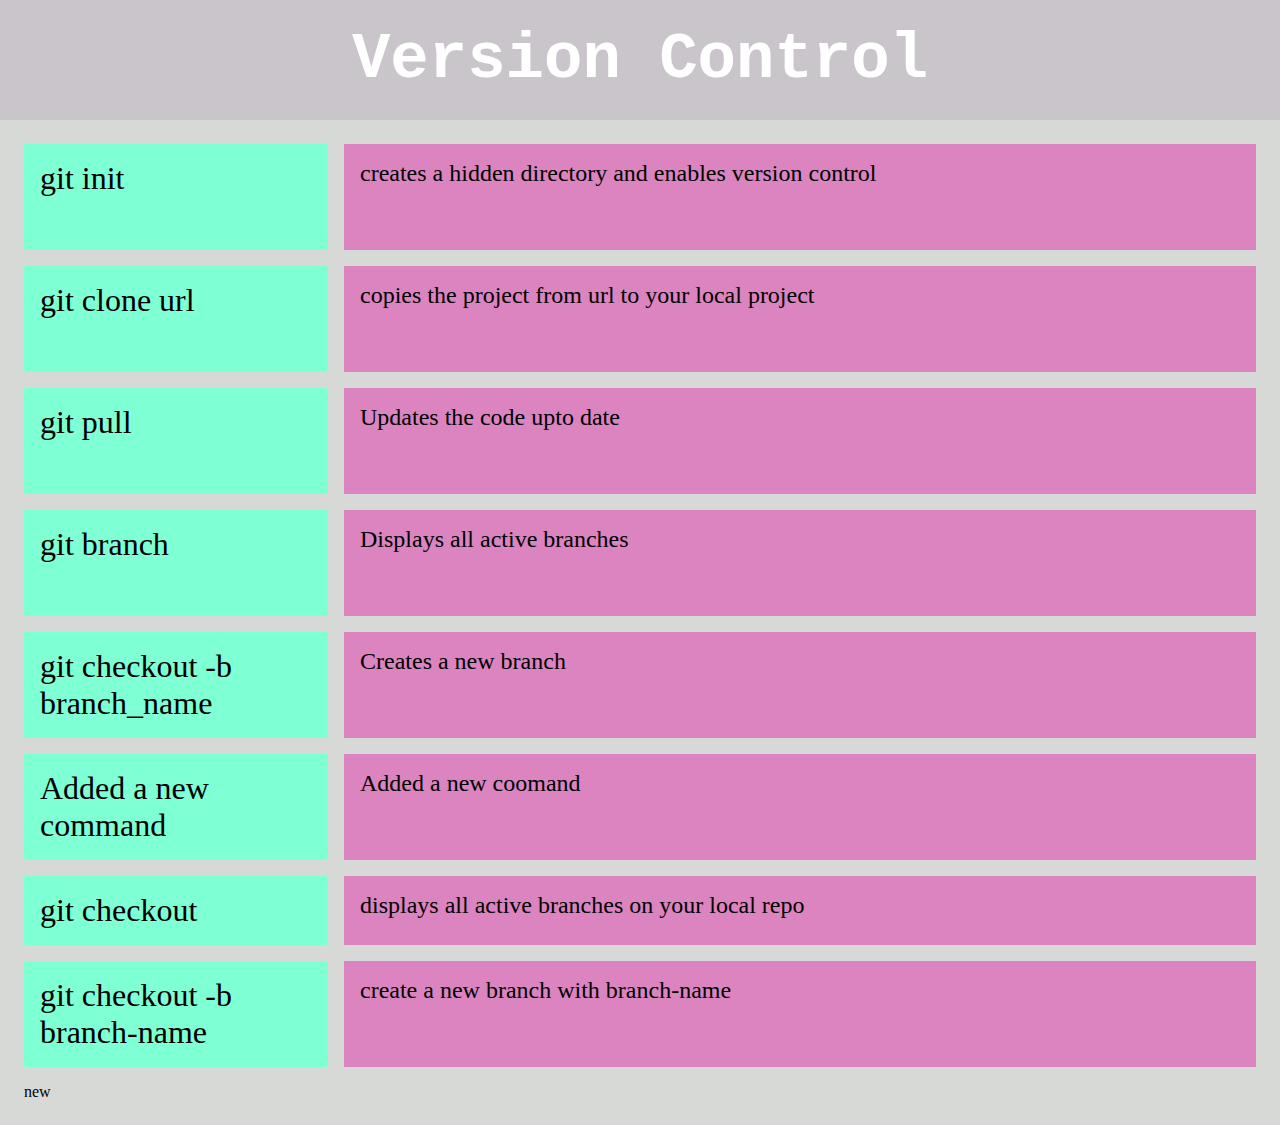
<file: index.html>
<!DOCTYPE html>
<html lang="en">
<head>
    <meta charset="UTF-8">
    <meta name="viewport" content="width=<device-width>, initial-scale=1.0">
    <title>Version Control</title>
    <link rel="stylesheet" href="./styles/version_control.css">
</head>
<body>
    <header class="header">
        <h1 class="title">Version Control</h1>
    </header>

    <main class="git-commands">
        <div class="git-commands_command">git init</div>
        <div class="git-commands_effect"> creates a hidden directory and enables version control</div>

        <div class="git-commands_command">git clone url</div>
        <div class="git-commands_effect"> copies the project from url to your local project</div>

        <div class="git-commands_command">git pull</div>
        <div class="git-commands_effect"> Updates the  code upto date</div>

        <div class="git-commands_command">git branch</div>
        <div class="git-commands_effect"> Displays all active branches</div>

        <div class="git-commands_command">git checkout -b branch_name</div>
        <div class="git-commands_effect"> Creates a new branch</div>

        <div class="git-commands_command">Added a new command</div>
        <div class="git-commands_effect"> Added a new coomand</div>

        <div class="git-commands_command">git checkout</div>
        <div class="git-commands_effect"> displays all active branches on your local repo </div>
        
        <div class="git-commands_command">git checkout -b branch-name</div>
        <div class="git-commands_effect"> create a new branch with branch-name</div>

        <div> new</div>
        
    </main>
</body>
</html>
</file>
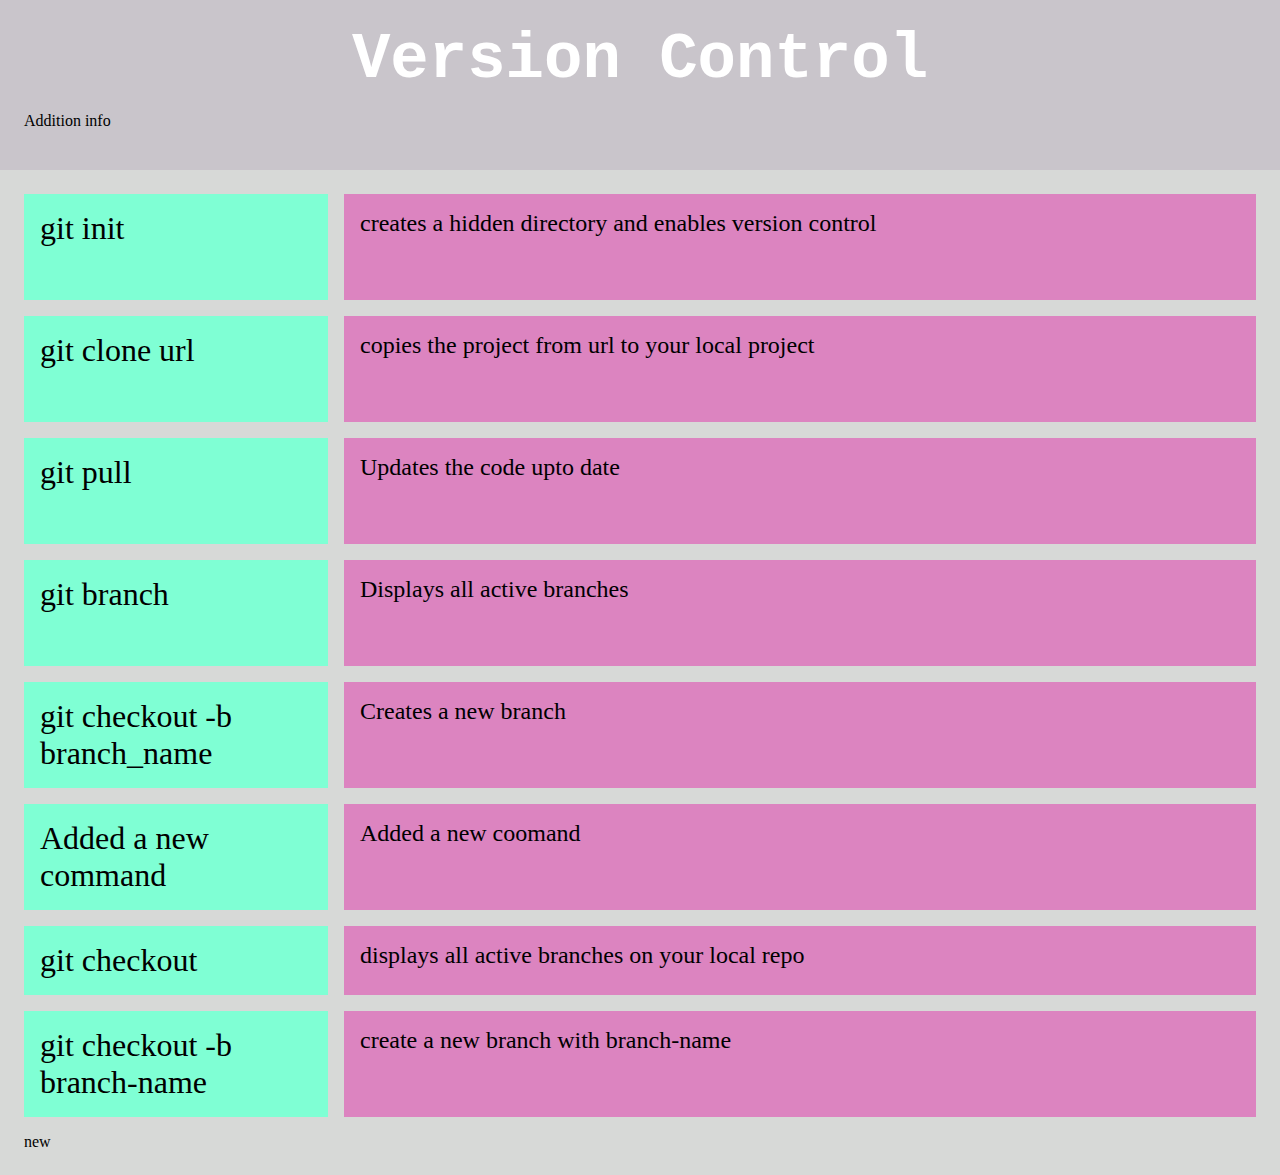
<file: version_control.html>
<!DOCTYPE html>
<html lang="en">
<head>
    <meta charset="UTF-8">
    <meta name="viewport" content="width=<device-width>, initial-scale=1.0">
    <title>Version Control</title>
    <link rel="stylesheet" href="./styles/version_control.css">
</head>
<body>
    <header class="header">
        <h1 class="title">Version Control</h1>
        <p> Addition info</p>
    </header>


    <main class="git-commands">
        <div class="git-commands_command">git init</div>
        <div class="git-commands_effect"> creates a hidden directory and enables version control</div>

        <div class="git-commands_command">git clone url</div>
        <div class="git-commands_effect"> copies the project from url to your local project</div>

        <div class="git-commands_command">git pull</div>
        <div class="git-commands_effect"> Updates the  code upto date</div>

        <div class="git-commands_command">git branch</div>
        <div class="git-commands_effect"> Displays all active branches</div>

        <div class="git-commands_command">git checkout -b branch_name</div>
        <div class="git-commands_effect"> Creates a new branch</div>

        <div class="git-commands_command">Added a new command</div>
        <div class="git-commands_effect"> Added a new coomand</div>

        <div class="git-commands_command">git checkout</div>
        <div class="git-commands_effect"> displays all active branches on your local repo </div>
        
        <div class="git-commands_command">git checkout -b branch-name</div>
        <div class="git-commands_effect"> create a new branch with branch-name</div>

        <div> new</div>
        
    </main>
</body>
</html>
</file>
<file: styles/version_control.css>
*{
    box-sizing: border-box;
}


html{
    min-height:100vh;
}

body{
    background-color: #D7D9D7;
    margin:0;
    min-height:100%;
}

.header{
    background-color:#C9C5CB;
    padding:24px;
}

.title{
    margin:0;
    color: white;
    font-family:'Courier New', Courier, monospace;
    font-size:4rem;
    text-align: center;
}

.git-commands{
    margin:24px;
    display:grid;
    gap:16px;
    grid-template: repeat(6,1fr) / 1fr 3fr;
}

.git-commands_command{
    background-color: aquamarine;
    padding:16px;
    font-size:2rem;
}

.git-commands_effect{
    background-color: rgb(220, 132, 192);
    padding:16px;
    font-size: 1.5rem;
}
</file>
